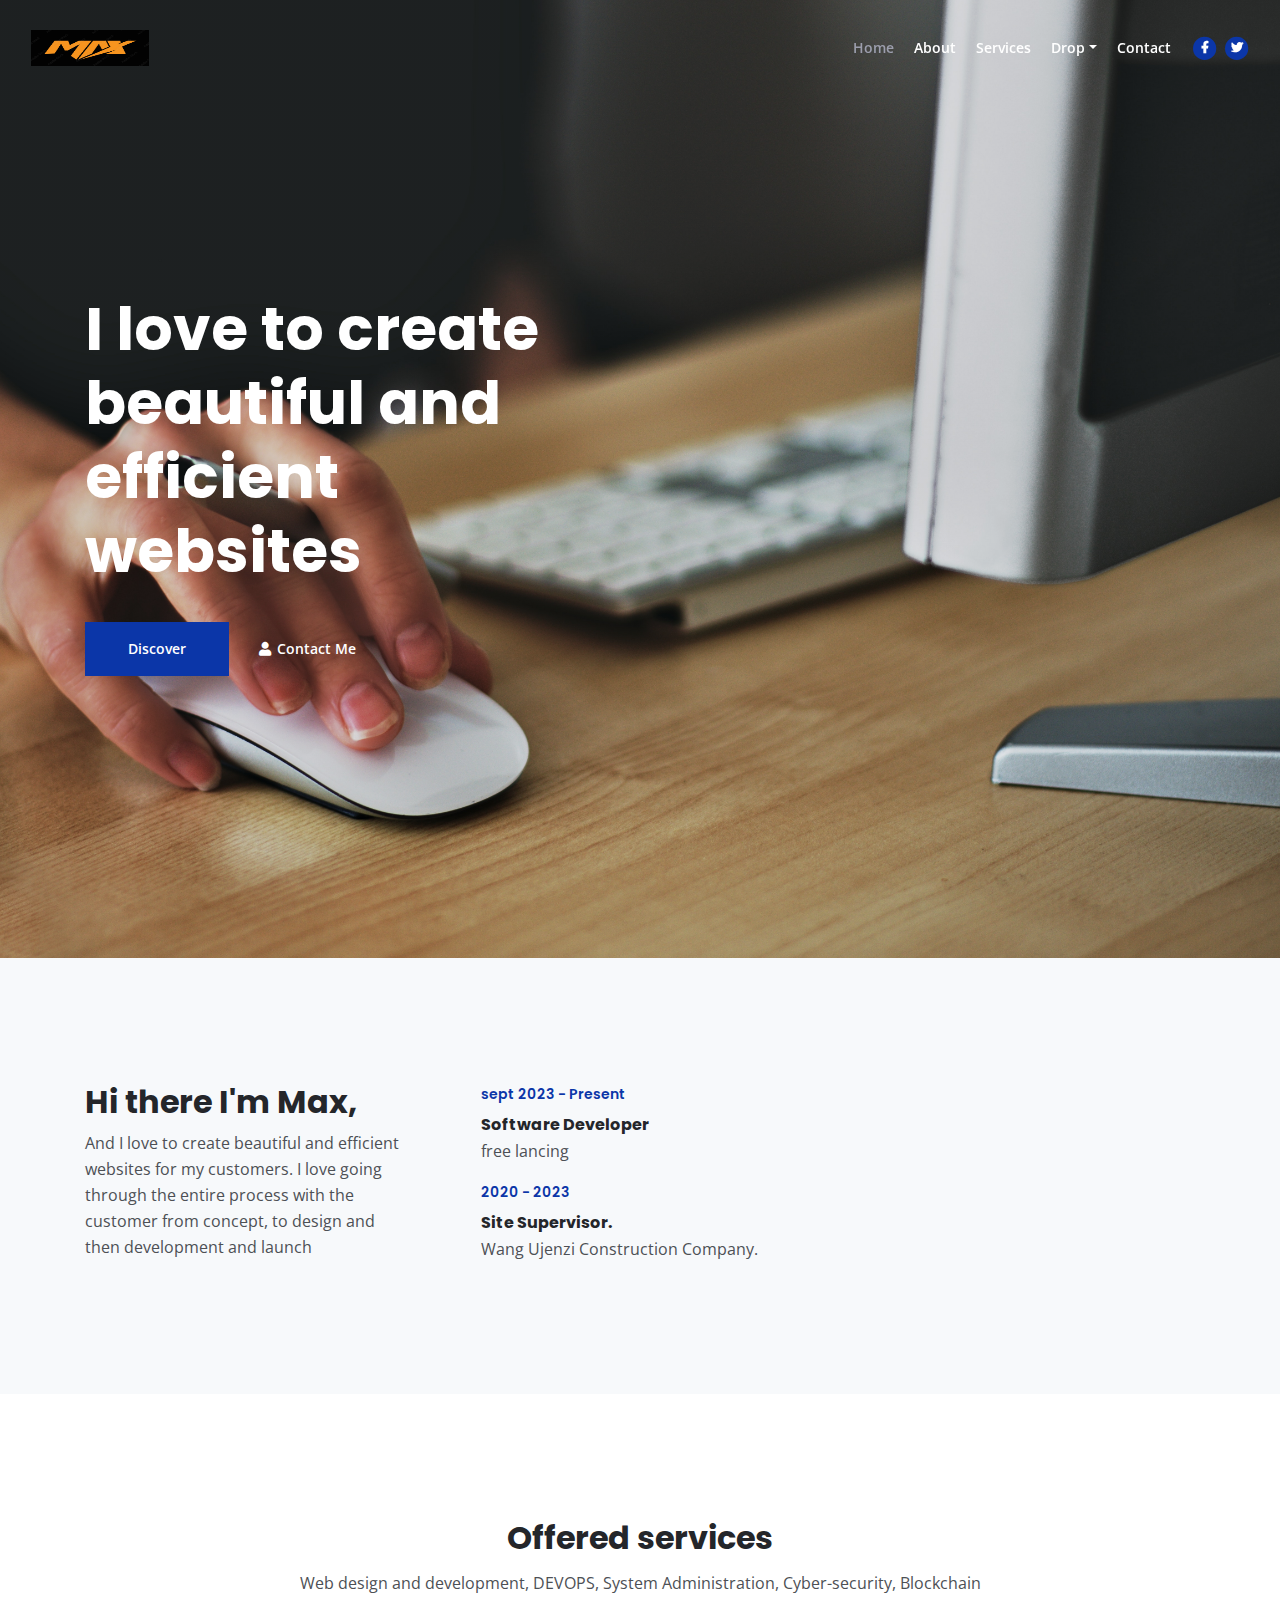
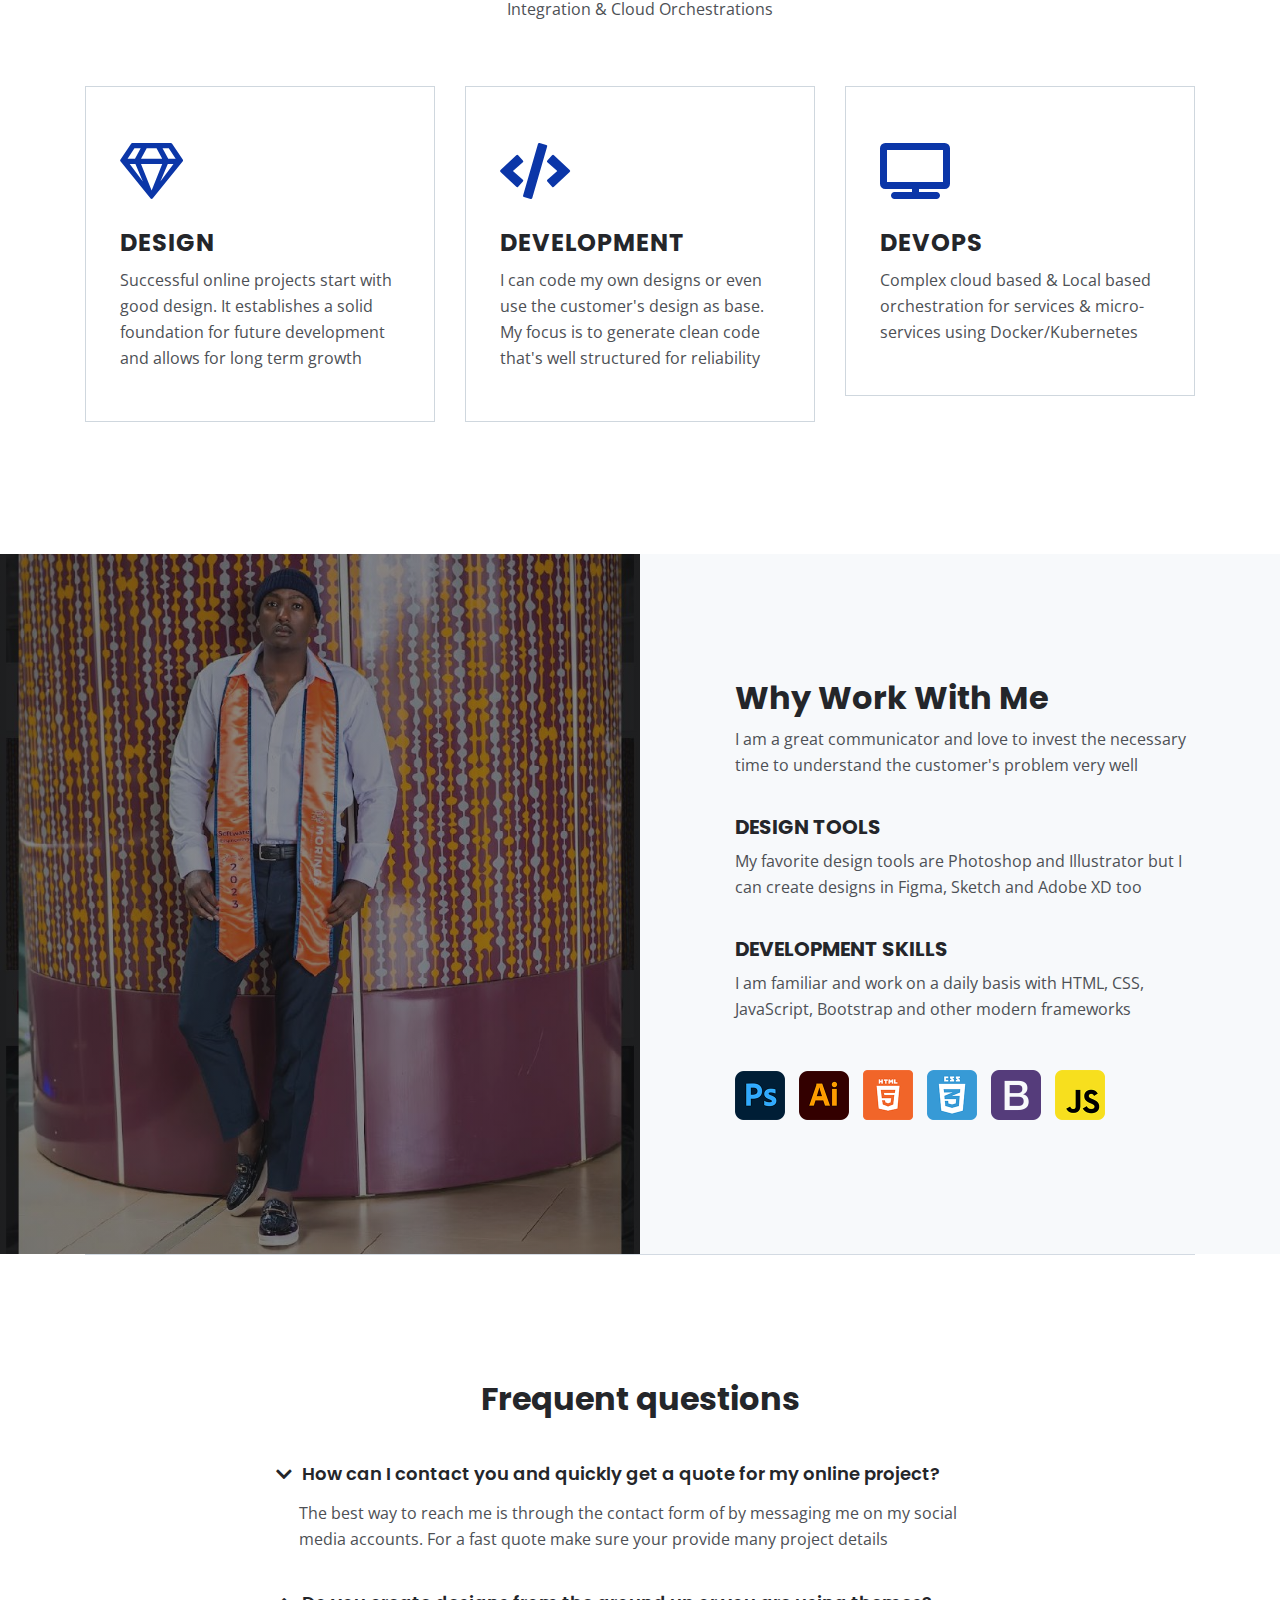
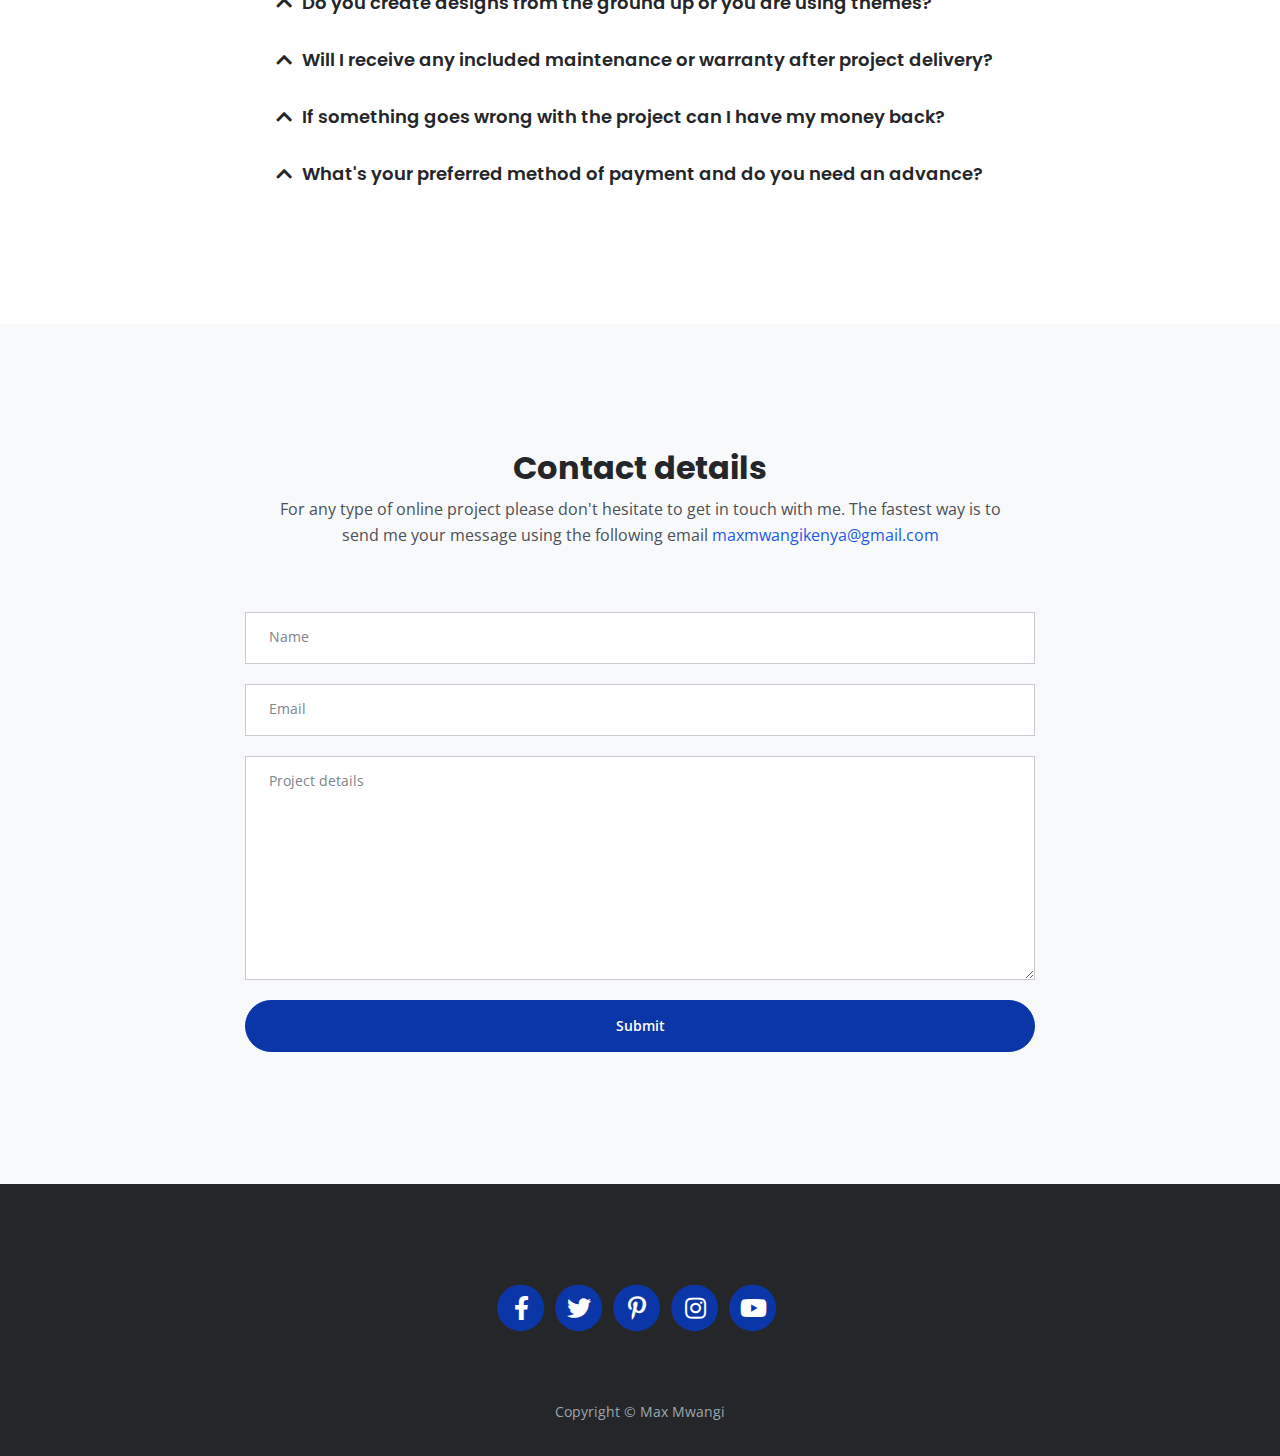
<file: index.html>
<!DOCTYPE html>
<html lang="en">
<head>
    <meta charset="utf-8">
    <meta name="viewport" content="width=device-width, initial-scale=1, shrink-to-fit=no">
    
    <!-- SEO Meta Tags -->
    <meta name="description" content="Your description">
    <meta name="author" content="Lawrence Thindi">

    <!-- OG Meta Tags to improve the way the post looks when you share the page on Facebook, Twitter, LinkedIn -->
	<meta property="og:site_name" content="" /> <!-- website name -->
	<meta property="og:site" content="" /> <!-- website link -->
	<meta property="og:title" content=""/> <!-- title shown in the actual shared post -->
	<meta property="og:description" content="" /> <!-- description shown in the actual shared post -->
	<meta property="og:image" content="" /> <!-- image link, make sure it's jpg -->
	<meta property="og:url" content="" /> <!-- where do you want your post to link to -->
	<meta name="twitter:card" content="summary_large_image"> <!-- to have large image post format in Twitter -->

    <!-- Webpage Title -->
    <title>Max Mwangi</title>
    
    <!-- Styles -->
    <link rel="preconnect" href="https://fonts.gstatic.com">
    <link href="https://fonts.googleapis.com/css2?family=Open+Sans:ital,wght@0,400;0,600;0,700;1,400&family=Poppins:wght@600&display=swap" rel="stylesheet">
    <link href="css/bootstrap.css" rel="stylesheet">
    <link href="css/fontawesome-all.css" rel="stylesheet">
	<link href="css/styles.css" rel="stylesheet">
	
	<!-- Favicon  -->
    <link rel="icon" href="images/favicon.png">
</head>
<body data-spy="scroll" data-target=".fixed-top">
    
    <!-- Navigation -->
    <nav class="navbar navbar-expand-lg fixed-top navbar-dark">
        <div class="container">
            
            <!-- Image Logo -->
            <a class="navbar-brand logo-image" href="index.html"><img src="images/thindilogo.png" alt="alternative"></a>  

            <!-- Text Logo - Use this if you don't have a graphic logo -->
            <!-- <a class="navbar-brand logo-text page-scroll" href="index.html">Mark</a> -->

            <button class="navbar-toggler p-0 border-0" type="button" data-toggle="offcanvas">
                <span class="navbar-toggler-icon"></span>
            </button>

            <div class="navbar-collapse offcanvas-collapse" id="navbarsExampleDefault">
                <ul class="navbar-nav ml-auto">
                    <li class="nav-item">
                        <a class="nav-link page-scroll" href="#header">Home <span class="sr-only">(current)</span></a>
                    </li>
                    <li class="nav-item">
                        <a class="nav-link page-scroll" href="#about">About</a>
                    </li>
                    <li class="nav-item">
                        <a class="nav-link page-scroll" href="#services">Services</a>
                    </li>
                    <li class="nav-item dropdown">
                        <a class="nav-link dropdown-toggle" href="#" id="dropdown01" data-toggle="dropdown" aria-haspopup="true" aria-expanded="false">Drop</a>
                        <div class="dropdown-menu" aria-labelledby="dropdown01">
                            <a class="dropdown-item page-scroll" href="project.html">Project Details</a>
                            <div class="dropdown-divider"></div>
                            <a class="dropdown-item page-scroll" href="terms.html">Terms Conditions</a>
                            <div class="dropdown-divider"></div>
                            <a class="dropdown-item page-scroll" href="privacy.html">Privacy Policy</a>
                        </div>
                    </li>
                    <li class="nav-item">
                        <a class="nav-link page-scroll" href="#contact">Contact</a>
                    </li>
                </ul>
                <span class="nav-item social-icons">
                    <span class="fa-stack">
                        <a href="#your-link">
                            <i class="fas fa-circle fa-stack-2x"></i>
                            <i class="fab fa-facebook-f fa-stack-1x"></i>
                        </a>
                    </span>
                    <span class="fa-stack">
                        <a href="#your-link">
                            <i class="fas fa-circle fa-stack-2x"></i>
                            <i class="fab fa-twitter fa-stack-1x"></i>
                        </a>
                    </span>
                </span>
            </div> <!-- end of navbar-collapse -->
        </div> <!-- end of container -->
    </nav> <!-- end of navbar -->
    <!-- end of navigation -->


    <!-- Header -->
    <header id="header" class="header">
        <div class="container">
            <div class="row">
                <div class="col-lg-6">
                    <div class="text-container">
                        <h1 class="h1-large">I love to create beautiful and efficient websites</h1>
                        <a class="btn-solid-lg page-scroll" href="#about">Discover</a>
                        <a class="btn-outline-lg page-scroll" href="#contact"><i class="fas fa-user"></i>Contact Me</a>
                    </div> <!-- end of text-container -->
                </div> <!-- end of col -->
            </div> <!-- end of row -->
        </div> <!-- end of container -->
    </header> <!-- end of header -->
    <!-- end of header -->


    <!-- About-->
    <div id="about" class="basic-1 bg-gray">
        <div class="container">
            <div class="row">
                <div class="col-lg-4">
                    <div class="text-container first">
                        <h2>Hi there I'm Max,</h2>
                        <p>And I love to create beautiful and efficient websites for my customers. I love going through the entire process with the customer from concept, to design and then development and launch</p>
                    </div> <!-- end of text-container -->
                </div> <!-- end of col -->
                <div class="col-lg-4">
                    <div class="text-container second">
                        <div class="time">sept 2023 - Present</div>
                        <h6>Software Developer</h6>
                        <p>free lancing</p>
                        <div class="time">2020 - 2023</div>
                        <h6>Site Supervisor.</h6>
                        <p>Wang Ujenzi Construction Company.</p>
                    </div> <!-- end of text-container -->
                </div> <!-- end of col -->
            </div> <!-- end of row -->
        </div> <!-- end of container -->
    </div> <!-- end of basic-1 -->
    <!-- end of about -->


    <!-- Services -->
    <div id="services" class="basic-2">
        <div class="container">
            <div class="row">
                <div class="col-lg-12">
                    <h2 class="h2-heading">Offered services</h2>
                    <p class="p-heading">Web design and development, DEVOPS, System Administration, Cyber-security, Blockchain Integration & Cloud Orchestrations</p>
                </div> <!-- end of col -->
            </div> <!-- end of row -->
            <div class="row">
                <div class="col-lg-4">
                    <div class="text-box">
                        <i class="far fa-gem"></i>
                        <h4>DESIGN</h4>
                        <p>Successful online projects start with good design. It establishes a solid foundation for future development and allows for long term growth</p>
                    </div> <!-- end of text-box -->
                </div> <!-- end of col -->
                <div class="col-lg-4">
                    <div class="text-box">
                        <i class="fas fa-code"></i>
                        <h4>DEVELOPMENT</h4>
                        <p>I can code my own designs or even use the customer's design as base. My focus is to generate clean code that's well structured for reliability</p>
                    </div> <!-- end of text-box -->
                </div> <!-- end of col -->
                <div class="col-lg-4">
                    <div class="text-box">
                        <i class="fas fa-tv"></i>
                        <h4>DEVOPS</h4>
                        <p>Complex cloud based & Local based orchestration for services & micro-services using Docker/Kubernetes</p>
                    </div> <!-- end of text-box -->
                </div> <!-- end of col -->
            </div> <!-- end of row -->
        </div> <!-- end of container -->
    </div> <!-- end of basic-2 -->
    <!-- end of services -->


    <!-- Details -->
	<div class="split">
		<div class="area-1">
		</div><!-- end of area-1 on same line and no space between comments to eliminate margin white space --><div class="area-2 bg-gray">
            <div class="container">    
                <div class="row">
                    <div class="col-lg-12">     
                        
                        <!-- Text Container -->
                        <div class="text-container">
                            <h2>Why Work With Me</h2>
                            <p>I am a great communicator and love to invest the necessary time to understand the customer's problem very well</p>
                            <h5>DESIGN TOOLS</h5>
                            <p>My favorite design tools are Photoshop and Illustrator but I can create designs in Figma, Sketch and Adobe XD too</p>
                            <h5>DEVELOPMENT SKILLS</h5>
                            <p>I am familiar and work on a daily basis with HTML, CSS, JavaScript, Bootstrap and other modern frameworks</p>
                            
                            <div class="icons-container">
                                <img src="images/details-icon-photoshop.png" alt="alternative">
                                <img src="images/details-icon-illustrator.png" alt="alternative">
                                <img src="images/details-icon-html.png" alt="alternative">
                                <img src="images/details-icon-css.png" alt="alternative">
                                <img src="images/details-icon-bootstrap.png" alt="alternative">
                                <img src="images/details-icon-javascript.png" alt="alternative">
                            </div> <!-- end of icons-container -->
                        </div> <!-- end of text-container -->
                        <!-- end of text container -->

                    </div> <!-- end of col -->
                </div> <!-- end of row -->
            </div> <!-- end of container -->
		</div> <!-- end of area-2 -->
    </div> <!-- end of split -->
    <!-- end of details -->


    <!-- Projects -->
    
    

    <!-- Section Divider -->
    <div class="container">
        <div class="row">
            <div class="col-lg-12">
                <hr class="section-divider">
            </div> <!-- end of col -->
        </div> <!-- end of row -->
    </div> <!-- end of container -->
    <!-- end of section divider -->


    <!-- Questions -->
    <div class="accordion-1">
        <div class="container">
            <div class="row">
                <div class="col-lg-12">
                    <h2 class="h2-heading">Frequent questions</h2>
                </div> <!-- end of col -->
            </div> <!-- end of row -->
            <div class="row">
                <div class="col-lg-12">

                    <div class="accordion" id="accordionExample">
                        <div class="card">
                            <div class="card-header" id="headingOne">
                                <button class="btn btn-link btn-block text-left" type="button" data-toggle="collapse" data-target="#collapseOne" aria-expanded="true" aria-controls="collapseOne">
                                    How can I contact you and quickly get a quote for my online project?
                                </button>
                            </div>
                            <div id="collapseOne" class="collapse show" aria-labelledby="headingOne" data-parent="#accordionExample">
                                <div class="card-body">
                                    The best way to reach me is through the contact form of by messaging me on my social media accounts. For a fast quote make sure your provide many project details
                                </div>
                            </div>
                        </div>
                        <div class="card">
                            <div class="card-header" id="headingTwo">
                                <button class="btn btn-link btn-block text-left collapsed" type="button" data-toggle="collapse" data-target="#collapseTwo" aria-expanded="false" aria-controls="collapseTwo">
                                    Do you create designs from the ground up or you are using themes?
                                </button>
                            </div>
                            <div id="collapseTwo" class="collapse" aria-labelledby="headingTwo" data-parent="#accordionExample">
                                <div class="card-body">
                                    The best way to reach me is through the contact form of by messaging me on my social media accounts. For a fast quote make sure your provide many project details
                                </div>
                            </div>
                        </div>
                        <div class="card">
                            <div class="card-header" id="headingThree">
                                <button class="btn btn-link btn-block text-left collapsed" type="button" data-toggle="collapse" data-target="#collapseThree" aria-expanded="false" aria-controls="collapseThree">
                                    Will I receive any included maintenance or warranty after project delivery?
                                </button>
                            </div>
                            <div id="collapseThree" class="collapse" aria-labelledby="headingThree" data-parent="#accordionExample">
                                <div class="card-body">
                                    The best way to reach me is through the contact form of by messaging me on my social media accounts. For a fast quote make sure your provide many project details
                                </div>
                            </div>
                        </div>
                        <div class="card">
                            <div class="card-header" id="headingFour">
                                <button class="btn btn-link btn-block text-left collapsed" type="button" data-toggle="collapse" data-target="#collapseFour" aria-expanded="false" aria-controls="collapseFour">
                                    If something goes wrong with the project can I have my money back?
                                </button>
                            </div>
                            <div id="collapseFour" class="collapse" aria-labelledby="headingFour" data-parent="#accordionExample">
                                <div class="card-body">
                                    The best way to reach me is through the contact form of by messaging me on my social media accounts. For a fast quote make sure your provide many project details
                                </div>
                            </div>
                        </div>
                        <div class="card">
                            <div class="card-header" id="headingFive">
                                <button class="btn btn-link btn-block text-left collapsed" type="button" data-toggle="collapse" data-target="#collapseFive" aria-expanded="false" aria-controls="collapseFive">
                                    What's your preferred method of payment and do you need an advance?
                                </button>
                            </div>
                            <div id="collapseFive" class="collapse" aria-labelledby="headingFive" data-parent="#accordionExample">
                                <div class="card-body">
                                    The best way to reach me is through the contact form of by messaging me on my social media accounts. For a fast quote make sure your provide many project details
                                </div>
                            </div>
                        </div>
                    </div> <!-- end of accordion -->

                </div> <!-- end of col -->
            </div> <!-- end of row -->
        </div> <!-- end of container -->
    </div> <!-- end of accordion-1 -->
    <!-- end of questions -->


    <!-- Contact -->
    <div id="contact" class="form-1 bg-gray">
        <div class="container">
            <div class="row">
                <div class="col-lg-12">
                    <h2>Contact details</h2>
                    <p class="p-heading">For any type of online project please don't hesitate to get in touch with me. The fastest way is to send me your message using the following email <a class="blue no-line" href="https://mail.google.com/">maxmwangikenya@gmail.com</a></p>
                </div> <!-- end of col -->
            </div> <!-- end of row -->
            <div class="row">
                <div class="col-lg-12">
                    
                    <!-- Contact Form -->
                    <form id="contactForm">
                        <div class="form-group">
                            <input type="text" class="form-control-input" id="cname" required>
                            <label class="label-control" for="cname">Name</label>
                        </div>
                        <div class="form-group">
                            <input type="email" class="form-control-input" id="cemail" required>
                            <label class="label-control" for="cemail">Email</label>
                        </div>
                        <div class="form-group">
                            <textarea class="form-control-textarea" id="cmessage" required></textarea>
                            <label class="label-control" for="cmessage">Project details</label>
                        </div>
                        <div class="form-group">
                            <button type="submit" class="form-control-submit-button">Submit</button>
                        </div>
                    </form>
                    <!-- end of contact form -->

                </div> <!-- end of col -->
            </div> <!-- end of row -->
        </div> <!-- end of container -->
    </div> <!-- end of form-1 -->  
    <!-- end of contact -->


    <!-- Footer -->
    <div class="footer bg-gray">
        <div class="container">
            <div class="row">
                <div class="col-lg-12">
                    <div class="social-container">
                        <span class="fa-stack">
                            <a href="#your-link">
                                <i class="fas fa-circle fa-stack-2x"></i>
                                <i class="fab fa-facebook-f fa-stack-1x"></i>
                            </a>
                        </span>
                        <span class="fa-stack">
                            <a href="#your-link">
                                <i class="fas fa-circle fa-stack-2x"></i>
                                <i class="fab fa-twitter fa-stack-1x"></i>
                            </a>
                        </span>
                        <span class="fa-stack">
                            <a href="#your-link">
                                <i class="fas fa-circle fa-stack-2x"></i>
                                <i class="fab fa-pinterest-p fa-stack-1x"></i>
                            </a>
                        </span>
                        <span class="fa-stack">
                            <a href="#your-link">
                                <i class="fas fa-circle fa-stack-2x"></i>
                                <i class="fab fa-instagram fa-stack-1x"></i>
                            </a>
                        </span>
                        <span class="fa-stack">
                            <a href="#your-link">
                                <i class="fas fa-circle fa-stack-2x"></i>
                                <i class="fab fa-youtube fa-stack-1x"></i>
                            </a>
                        </span>
                    </div> <!-- end of social-container -->
                </div> <!-- end of col -->
            </div> <!-- end of row -->
        </div> <!-- end of container -->
    </div> <!-- end of footer -->  
    <!-- end of footer -->


    <!-- Copyright -->
    <div class="copyright bg-gray">
        <div class="container">
            <div class="row">
                <div class="col-lg-12">
                    <p class="p-small">Copyright © <a class="no-line" href="#your-link">Max Mwangi</a></p>
                </div> <!-- end of col -->
            </div> <!-- enf of row -->
        </div> <!-- end of container -->

        
    </div> <!-- end of copyright --> 
    <!-- end of copyright -->
    
    	
    <!-- Scripts -->
    <script src="js/jquery.min.js"></script> <!-- jQuery for Bootstrap's JavaScript plugins -->
    <script src="js/bootstrap.min.js"></script> <!-- Bootstrap framework -->
    <script src="js/jquery.easing.min.js"></script> <!-- jQuery Easing for smooth scrolling between anchors -->
    <script src="js/scripts.js"></script> <!-- Custom scripts -->
</body>
</html>
</file>
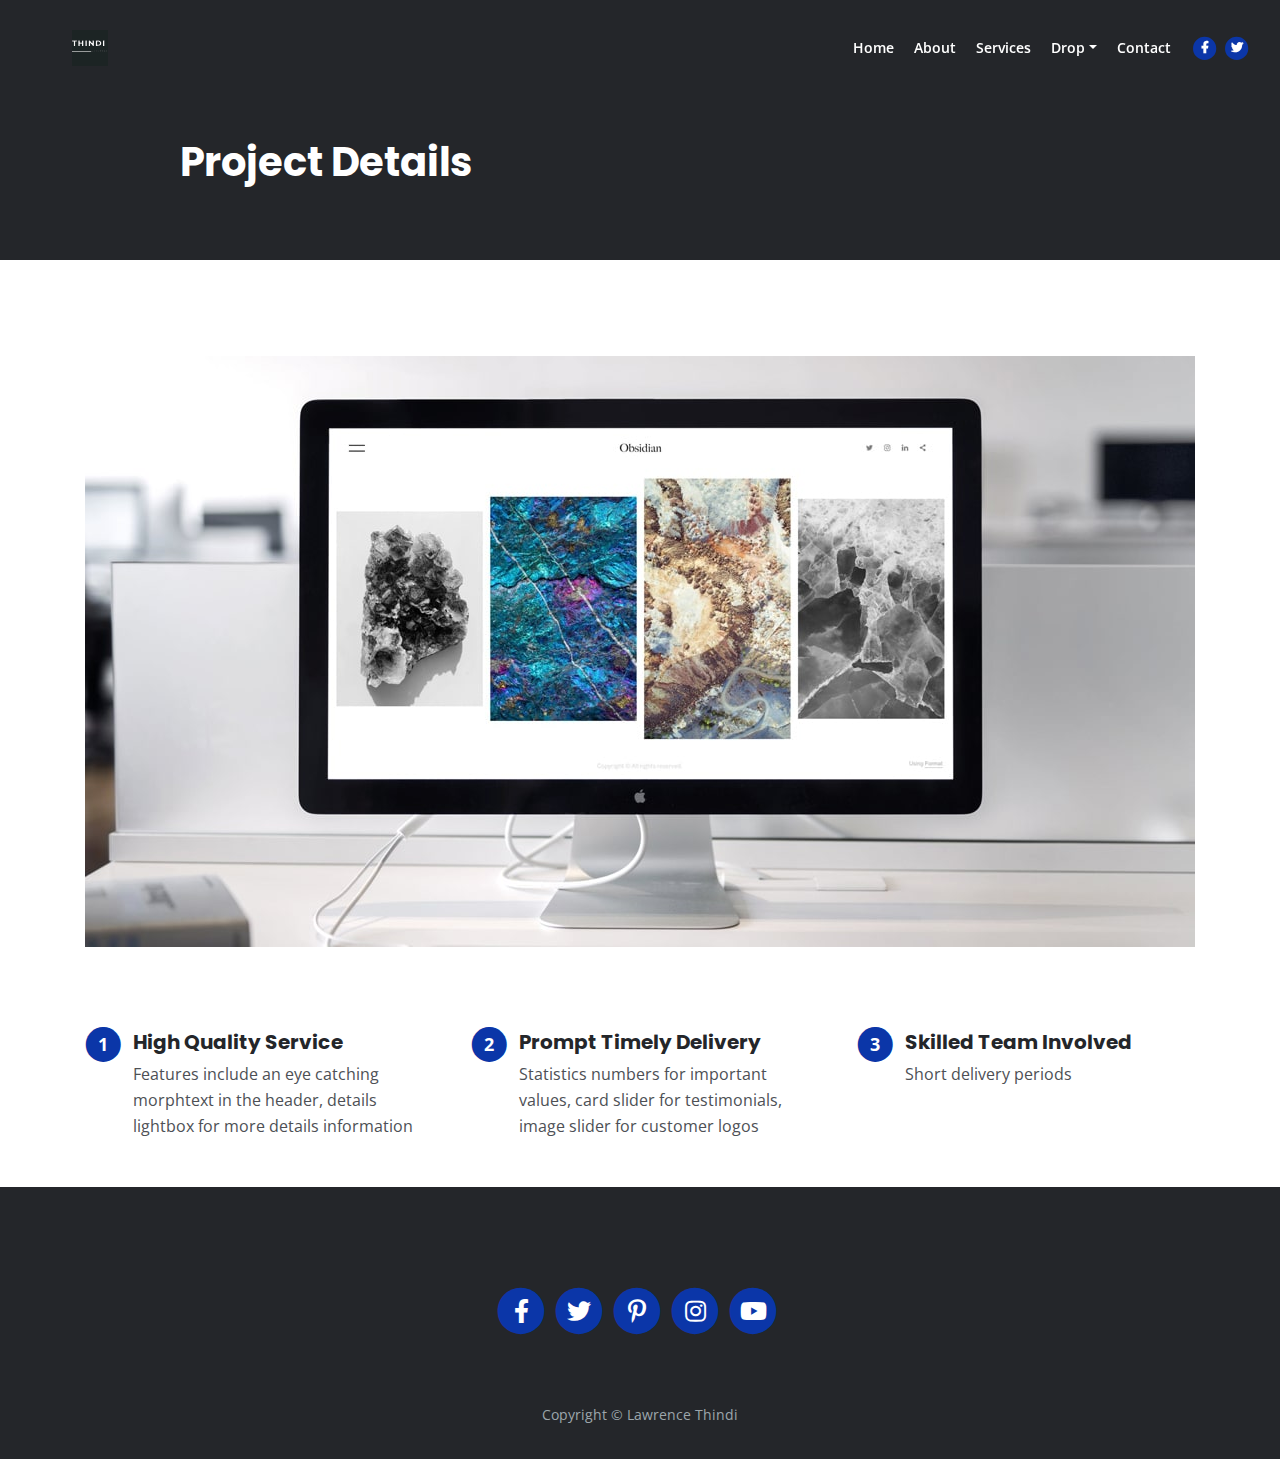
<file: project.html>
<!DOCTYPE html>
<html lang="en">
<head>
    <meta charset="utf-8">
    <meta name="viewport" content="width=device-width, initial-scale=1, shrink-to-fit=no">
    
    <!-- SEO Meta Tags -->
    <meta name="description" content="Your description">
    <meta name="author" content="Your name">

    <!-- OG Meta Tags to improve the way the post looks when you share the page on Facebook, Twitter, LinkedIn -->
	<meta property="og:site_name" content="" /> <!-- website name -->
	<meta property="og:site" content="" /> <!-- website link -->
	<meta property="og:title" content=""/> <!-- title shown in the actual shared post -->
	<meta property="og:description" content="" /> <!-- description shown in the actual shared post -->
	<meta property="og:image" content="" /> <!-- image link, make sure it's jpg -->
	<meta property="og:url" content="" /> <!-- where do you want your post to link to -->
	<meta name="twitter:card" content="summary_large_image"> <!-- to have large image post format in Twitter -->

    <!-- Webpage Title -->
    <title>Project Details - Lawrence</title>
    
    <!-- Styles -->
    <link rel="preconnect" href="https://fonts.gstatic.com">
    <link href="https://fonts.googleapis.com/css2?family=Open+Sans:ital,wght@0,400;0,600;0,700;1,400&family=Poppins:wght@600&display=swap" rel="stylesheet">
    <link href="css/bootstrap.css" rel="stylesheet">
    <link href="css/fontawesome-all.css" rel="stylesheet">
	<link href="css/styles.css" rel="stylesheet">
	
	<!-- Favicon  -->
    <link rel="icon" href="images/favicon.png">
</head>
<body data-spy="scroll" data-target=".fixed-top">
    
    <!-- Navigation -->
    <nav class="navbar navbar-expand-lg fixed-top navbar-dark">
        <div class="container">
            
            <!-- Image Logo -->
            <a class="navbar-brand logo-image" href="index.html"><img src="images/thindilogo.svg" alt="alternative"></a>  

            <!-- Text Logo - Use this if you don't have a graphic logo -->
            <!-- <a class="navbar-brand logo-text page-scroll" href="index.html">Mark</a> -->

            <button class="navbar-toggler p-0 border-0" type="button" data-toggle="offcanvas">
                <span class="navbar-toggler-icon"></span>
            </button>

            <div class="navbar-collapse offcanvas-collapse" id="navbarsExampleDefault">
                <ul class="navbar-nav ml-auto">
                    <li class="nav-item">
                        <a class="nav-link page-scroll" href="index.html#header">Home <span class="sr-only">(current)</span></a>
                    </li>
                    <li class="nav-item">
                        <a class="nav-link page-scroll" href="index.html#about">About</a>
                    </li>
                    <li class="nav-item">
                        <a class="nav-link page-scroll" href="index.html#services">Services</a>
                    </li>
                    <li class="nav-item dropdown">
                        <a class="nav-link dropdown-toggle" href="#" id="dropdown01" data-toggle="dropdown" aria-haspopup="true" aria-expanded="false">Drop</a>
                        <div class="dropdown-menu" aria-labelledby="dropdown01">
                            <a class="dropdown-item page-scroll" href="project.html">Project Details</a>
                            <div class="dropdown-divider"></div>
                            <a class="dropdown-item page-scroll" href="terms.html">Terms Conditions</a>
                            <div class="dropdown-divider"></div>
                            <a class="dropdown-item page-scroll" href="privacy.html">Privacy Policy</a>
                        </div>
                    </li>
                    <li class="nav-item">
                        <a class="nav-link page-scroll" href="index.html#contact">Contact</a>
                    </li>
                </ul>
                <span class="nav-item social-icons">
                    <span class="fa-stack">
                        <a href="#your-link">
                            <i class="fas fa-circle fa-stack-2x"></i>
                            <i class="fab fa-facebook-f fa-stack-1x"></i>
                        </a>
                    </span>
                    <span class="fa-stack">
                        <a href="#your-link">
                            <i class="fas fa-circle fa-stack-2x"></i>
                            <i class="fab fa-twitter fa-stack-1x"></i>
                        </a>
                    </span>
                </span>
            </div> <!-- end of navbar-collapse -->
        </div> <!-- end of container -->
    </nav> <!-- end of navbar -->
    <!-- end of navigation -->


    <!-- Header -->
    <header class="ex-header">
        <div class="container">
            <div class="row">
                <div class="col-xl-10 offset-xl-1">
                    <h1>Project Details</h1>
                </div> <!-- end of col -->
            </div> <!-- end of row -->
        </div> <!-- end of container -->
    </header> <!-- end of ex-header -->
    <!-- end of header -->


    <!-- Basic -->
    <div class="ex-basic-1 pt-5 pb-5">
        <div class="container">
            <div class="row">
                <div class="col-lg-12">
                    <img class="img-fluid mt-5 mb-3" src="images/project-details-large.jpg" alt="alternative">
                </div> <!-- end of col -->
            </div> <!-- end of row -->
        </div> <!-- end of container -->
    </div> <!-- end of ex-basic-1 -->
    <!-- end of basic -->





    <!-- Cards -->
    <div class="ex-cards-1 pt-3 pb-3">
        <div class="container">
            <div class="row">
                <div class="col-lg-12">
                    
                    <!-- Card -->
                    <div class="card">
                        <ul class="list-unstyled">
                            <li class="media">
                                <span class="fa-stack">
                                    <span class="fas fa-circle fa-stack-2x"></span>
                                    <span class="fa-stack-1x">1</span>
                                </span>
                                <div class="media-body">
                                    <h5>High Quality Service</h5>
                                    <p>Features include an eye catching morphtext in the header, details lightbox for more details information</p>
                                </div>
                            </li>
                        </ul>
                    </div> <!-- end of card -->
                    <!-- end of card -->

                    <!-- Card -->
                    <div class="card">
                        <ul class="list-unstyled">
                            <li class="media">
                                <span class="fa-stack">
                                    <span class="fas fa-circle fa-stack-2x"></span>
                                    <span class="fa-stack-1x">2</span>
                                </span>
                                <div class="media-body">
                                    <h5>Prompt Timely Delivery</h5>
                                    <p>Statistics numbers for important values, card slider for testimonials, image slider for customer logos</p>
                                </div>
                            </li>
                        </ul>
                    </div> <!-- end of card -->
                    <!-- end of card -->

                    <!-- Card -->
                    <div class="card">
                        <ul class="list-unstyled">
                            <li class="media">
                                <span class="fa-stack">
                                    <span class="fas fa-circle fa-stack-2x"></span>
                                    <span class="fa-stack-1x">3</span>
                                </span>
                                <div class="media-body">
                                    <h5>Skilled Team Involved</h5>
                                    <p>Short delivery periods</p>
                                </div>
                            </li>
                        </ul>
                    </div> <!-- end of card -->
                    <!-- end of card -->

                </div> <!-- end of col -->   
            </div> <!-- end of row -->   
        </div> <!-- end of container -->   
    </div> <!-- end of ex-cards-1 -->
    <!-- end of cards -->


   


    <!-- Footer -->
    <div class="footer bg-gray">
        <div class="container">
            <div class="row">
                <div class="col-lg-12">
                    <div class="social-container">
                        <span class="fa-stack">
                            <a href="#your-link">
                                <i class="fas fa-circle fa-stack-2x"></i>
                                <i class="fab fa-facebook-f fa-stack-1x"></i>
                            </a>
                        </span>
                        <span class="fa-stack">
                            <a href="#your-link">
                                <i class="fas fa-circle fa-stack-2x"></i>
                                <i class="fab fa-twitter fa-stack-1x"></i>
                            </a>
                        </span>
                        <span class="fa-stack">
                            <a href="#your-link">
                                <i class="fas fa-circle fa-stack-2x"></i>
                                <i class="fab fa-pinterest-p fa-stack-1x"></i>
                            </a>
                        </span>
                        <span class="fa-stack">
                            <a href="#your-link">
                                <i class="fas fa-circle fa-stack-2x"></i>
                                <i class="fab fa-instagram fa-stack-1x"></i>
                            </a>
                        </span>
                        <span class="fa-stack">
                            <a href="#your-link">
                                <i class="fas fa-circle fa-stack-2x"></i>
                                <i class="fab fa-youtube fa-stack-1x"></i>
                            </a>
                        </span>
                    </div> <!-- end of social-container -->
                </div> <!-- end of col -->
            </div> <!-- end of row -->
        </div> <!-- end of container -->
    </div> <!-- end of footer -->  
    <!-- end of footer -->


    <!-- Copyright -->
    <div class="copyright bg-gray">
        <div class="container">
            <div class="row">
                <div class="col-lg-12">
                    <p class="p-small">Copyright © <a class="no-line" href="#your-link">Lawrence Thindi</a></p>
                </div> <!-- end of col -->
            </div> <!-- enf of row -->
        </div> <!-- end of container -->


    
    	
    <!-- Scripts -->
    <script src="js/jquery.min.js"></script> <!-- jQuery for Bootstrap's JavaScript plugins -->
    <script src="js/bootstrap.min.js"></script> <!-- Bootstrap framework -->
    <script src="js/jquery.easing.min.js"></script> <!-- jQuery Easing for smooth scrolling between anchors -->
    <script src="js/scripts.js"></script> <!-- Custom scripts -->
</body>
</html>
</file>
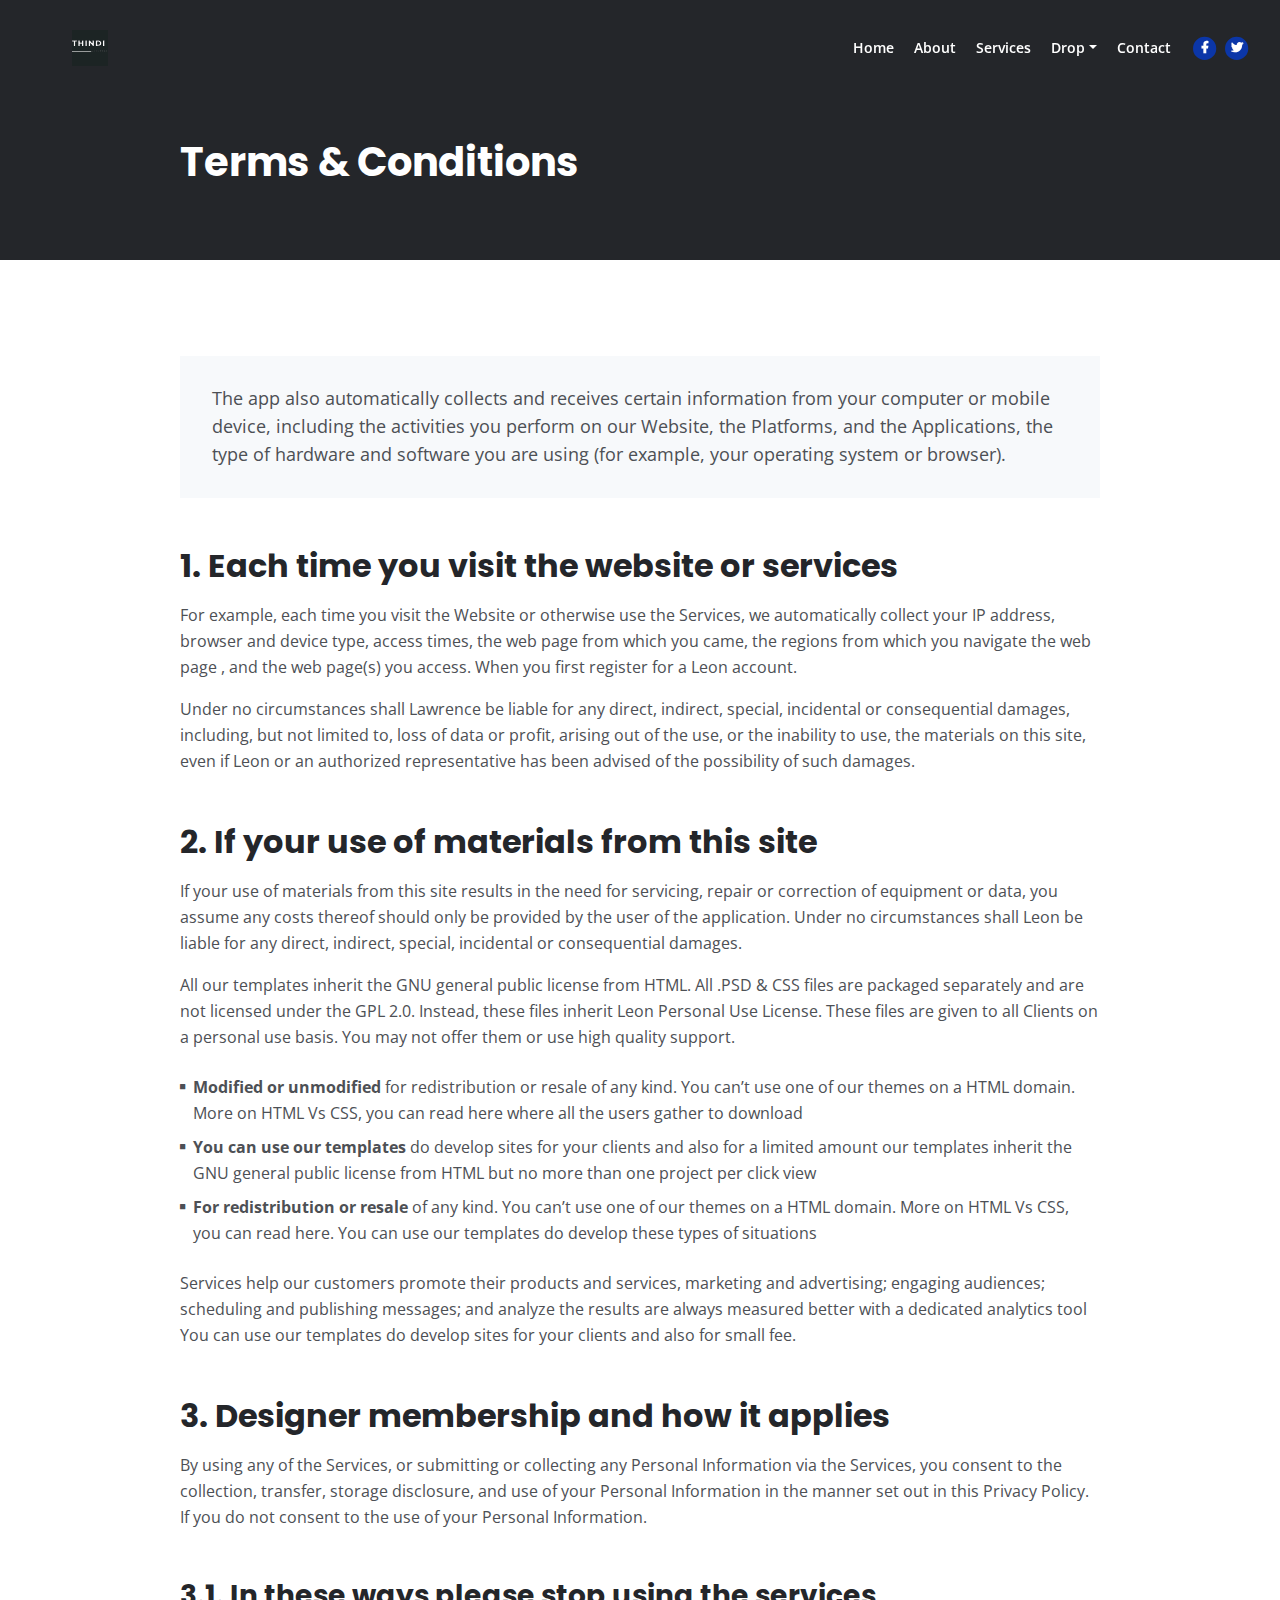
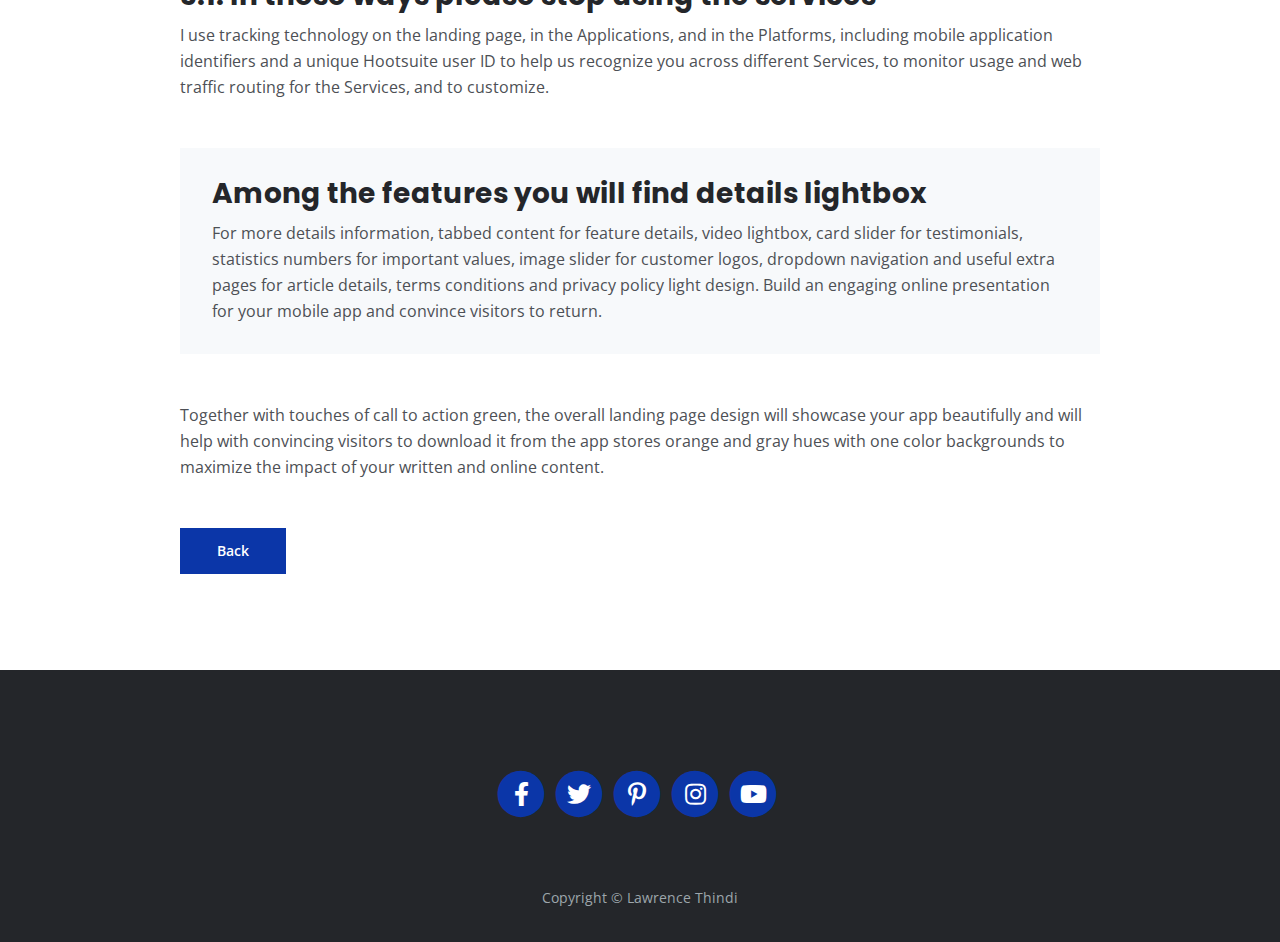
<file: terms.html>
<!DOCTYPE html>
<html lang="en">
<head>
    <meta charset="utf-8">
    <meta name="viewport" content="width=device-width, initial-scale=1, shrink-to-fit=no">
    
    <!-- SEO Meta Tags -->
    <meta name="description" content="Your description">
    <meta name="author" content="Your name">

    <!-- OG Meta Tags to improve the way the post looks when you share the page on Facebook, Twitter, LinkedIn -->
	<meta property="og:site_name" content="" /> <!-- website name -->
	<meta property="og:site" content="" /> <!-- website link -->
	<meta property="og:title" content=""/> <!-- title shown in the actual shared post -->
	<meta property="og:description" content="" /> <!-- description shown in the actual shared post -->
	<meta property="og:image" content="" /> <!-- image link, make sure it's jpg -->
	<meta property="og:url" content="" /> <!-- where do you want your post to link to -->
	<meta name="twitter:card" content="summary_large_image"> <!-- to have large image post format in Twitter -->

    <!-- Webpage Title -->
    <title>Terms & Conditions - Lawrence</title>
    
    <!-- Styles -->
    <link rel="preconnect" href="https://fonts.gstatic.com">
    <link href="https://fonts.googleapis.com/css2?family=Open+Sans:ital,wght@0,400;0,600;0,700;1,400&family=Poppins:wght@600&display=swap" rel="stylesheet">
    <link href="css/bootstrap.css" rel="stylesheet">
    <link href="css/fontawesome-all.css" rel="stylesheet">
	<link href="css/styles.css" rel="stylesheet">
	
	<!-- Favicon  -->
    <link rel="icon" href="images/favicon.png">
</head>
<body data-spy="scroll" data-target=".fixed-top">
    
    <!-- Navigation -->
    <nav class="navbar navbar-expand-lg fixed-top navbar-dark">
        <div class="container">
            
            <!-- Image Logo -->
            <a class="navbar-brand logo-image" href="index.html"><img src="images/thindilogo.svg" alt="alternative"></a>  

            <!-- Text Logo - Use this if you don't have a graphic logo -->
            <!-- <a class="navbar-brand logo-text page-scroll" href="index.html">Mark</a> -->

            <button class="navbar-toggler p-0 border-0" type="button" data-toggle="offcanvas">
                <span class="navbar-toggler-icon"></span>
            </button>

            <div class="navbar-collapse offcanvas-collapse" id="navbarsExampleDefault">
                <ul class="navbar-nav ml-auto">
                    <li class="nav-item">
                        <a class="nav-link page-scroll" href="index.html#header">Home <span class="sr-only">(current)</span></a>
                    </li>
                    <li class="nav-item">
                        <a class="nav-link page-scroll" href="index.html#about">About</a>
                    </li>
                    <li class="nav-item">
                        <a class="nav-link page-scroll" href="index.html#services">Services</a>
                    </li>
                    <li class="nav-item dropdown">
                        <a class="nav-link dropdown-toggle" href="#" id="dropdown01" data-toggle="dropdown" aria-haspopup="true" aria-expanded="false">Drop</a>
                        <div class="dropdown-menu" aria-labelledby="dropdown01">
                            <a class="dropdown-item page-scroll" href="project.html">Project Details</a>
                            <div class="dropdown-divider"></div>
                            <a class="dropdown-item page-scroll" href="terms.html">Terms Conditions</a>
                            <div class="dropdown-divider"></div>
                            <a class="dropdown-item page-scroll" href="privacy.html">Privacy Policy</a>
                        </div>
                    </li>
                    <li class="nav-item">
                        <a class="nav-link page-scroll" href="index.html#contact">Contact</a>
                    </li>
                </ul>
                <span class="nav-item social-icons">
                    <span class="fa-stack">
                        <a href="#your-link">
                            <i class="fas fa-circle fa-stack-2x"></i>
                            <i class="fab fa-facebook-f fa-stack-1x"></i>
                        </a>
                    </span>
                    <span class="fa-stack">
                        <a href="#your-link">
                            <i class="fas fa-circle fa-stack-2x"></i>
                            <i class="fab fa-twitter fa-stack-1x"></i>
                        </a>
                    </span>
                </span>
            </div> <!-- end of navbar-collapse -->
        </div> <!-- end of container -->
    </nav> <!-- end of navbar -->
    <!-- end of navigation -->


    <!-- Header -->
    <header class="ex-header">
        <div class="container">
            <div class="row">
                <div class="col-xl-10 offset-xl-1">
                    <h1>Terms & Conditions</h1>
                </div> <!-- end of col -->
            </div> <!-- end of row -->
        </div> <!-- end of container -->
    </header> <!-- end of ex-header -->
    <!-- end of header -->


    <!-- Basic -->
    <div class="ex-basic-1 pt-5 pb-5">
        <div class="container">
            <div class="row">
                <div class="col-xl-10 offset-xl-1">
                    <div class="text-box mt-5 mb-5">
                        <p class="p-large">The app also automatically collects and receives certain information from your computer or mobile device, including the activities you perform on our Website, the Platforms, and the Applications, the type of hardware and software you are using (for example, your operating system or browser).</p>
                    </div> <!-- end of text-box -->

                    <h2 class="mb-3">1. Each time you visit the website or services</h2>
                    <p>For example, each time you visit the Website or otherwise use the Services, we automatically collect your IP address, browser and device type, access times, the web page from which you came, the regions from which you navigate the web page , and the web page(s) you access. When you first register for a Leon account.</p>
                    <p class="mb-5">Under no circumstances shall Lawrence be liable for any direct, indirect, special, incidental or consequential damages, including, but not limited to, loss of data or profit, arising out of the use, or the inability to use, the materials on this site, even if Leon or an authorized representative has been advised of the possibility of such damages.</p>

                    <h2 class="mb-3">2. If your use of materials from this site</h2>
                    <p>If your use of materials from this site results in the need for servicing, repair or correction of equipment or data, you assume any costs thereof should only be provided by the user of the application. Under no circumstances shall Leon be liable for any direct, indirect, special, incidental or consequential damages.</p>
                    <p class="mb-4">All our templates inherit the GNU general public license from HTML. All .PSD & CSS files are packaged separately and are not licensed under the GPL 2.0. Instead, these files inherit Leon Personal Use License. These files are given to all Clients on a personal use basis. You may not offer them or use high quality support.</p>
                    <ul class="list-unstyled li-space-lg mb-4">
                        <li class="media">
                            <i class="fas fa-square"></i>
                            <div class="media-body"><strong>Modified or unmodified</strong> for redistribution or resale of any kind. You can’t use one of our themes on a HTML domain. More on HTML Vs CSS, you can read here where all the users gather to download</div>
                        </li>
                        <li class="media">
                            <i class="fas fa-square"></i>
                            <div class="media-body"><strong>You can use our templates</strong>  do develop sites for your clients and also for a limited amount our templates inherit the GNU general public license from HTML but no more than one project per click view</div>
                        </li>
                        <li class="media">
                            <i class="fas fa-square"></i>
                            <div class="media-body"><strong>For redistribution or resale</strong> of any kind. You can’t use one of our themes on a HTML domain. More on HTML Vs CSS, you can read here. You can use our templates do develop these types of situations</div>
                        </li>
                    </ul>
                    <p class="mb-5">Services help our customers promote their products and services, marketing and advertising; engaging audiences; scheduling and publishing messages; and analyze the results are always measured better with a dedicated analytics tool You can use our templates do develop sites for your clients and also for small fee.</p>

                    <h2 class="mb-3">3. Designer membership and how it applies</h2>
                    <p class="mb-5">By using any of the Services, or submitting or collecting any Personal Information via the Services, you consent to the collection, transfer, storage disclosure, and use of your Personal Information in the manner set out in this Privacy Policy. If you do not consent to the use of your Personal Information.</p>
                    <h3>3.1. In these ways please stop using the services</h3>
                    <p class="mb-5">I use tracking technology on the landing page, in the Applications, and in the Platforms, including mobile application identifiers and a unique Hootsuite user ID to help us recognize you across different Services, to monitor usage and web traffic routing for the Services, and to customize.</p>
                   
                    <div class="text-box mb-5">
                        <h3>Among the features you will find details lightbox</h3>
                        <p>For more details information, tabbed content for feature details, video lightbox, card slider for testimonials, statistics numbers for important values, image slider for customer logos, dropdown navigation and useful extra pages for article details, terms conditions and privacy policy light design. Build an engaging online presentation for your mobile app and convince visitors to return.</p>
                    </div> <!-- end of text-box -->
                    <p class="mb-5">Together with touches of call to action green, the overall landing page design will showcase your app beautifully and will help with convincing visitors to download it from the app stores orange and gray hues with one color backgrounds to maximize the impact of your written and online content.</p>
                    
                    <a class="btn-solid-reg mb-5" href="index.html">Back</a>
                </div> <!-- end of col -->
            </div> <!-- end of row -->
        </div> <!-- end of container -->
    </div> <!-- end of ex-basic-1 -->
    <!-- end of basic -->


    <!-- Footer -->
    <div class="footer bg-gray">
        <div class="container">
            <div class="row">
                <div class="col-lg-12">
                    <div class="social-container">
                        <span class="fa-stack">
                            <a href="#your-link">
                                <i class="fas fa-circle fa-stack-2x"></i>
                                <i class="fab fa-facebook-f fa-stack-1x"></i>
                            </a>
                        </span>
                        <span class="fa-stack">
                            <a href="#your-link">
                                <i class="fas fa-circle fa-stack-2x"></i>
                                <i class="fab fa-twitter fa-stack-1x"></i>
                            </a>
                        </span>
                        <span class="fa-stack">
                            <a href="#your-link">
                                <i class="fas fa-circle fa-stack-2x"></i>
                                <i class="fab fa-pinterest-p fa-stack-1x"></i>
                            </a>
                        </span>
                        <span class="fa-stack">
                            <a href="#your-link">
                                <i class="fas fa-circle fa-stack-2x"></i>
                                <i class="fab fa-instagram fa-stack-1x"></i>
                            </a>
                        </span>
                        <span class="fa-stack">
                            <a href="#your-link">
                                <i class="fas fa-circle fa-stack-2x"></i>
                                <i class="fab fa-youtube fa-stack-1x"></i>
                            </a>
                        </span>
                    </div> <!-- end of social-container -->
                </div> <!-- end of col -->
            </div> <!-- end of row -->
        </div> <!-- end of container -->
    </div> <!-- end of footer -->  
    <!-- end of footer -->


    <!-- Copyright -->
    <div class="copyright bg-gray">
        <div class="container">
            <div class="row">
                <div class="col-lg-12">
                    <p class="p-small">Copyright © <a class="no-line" href="#your-link">Lawrence Thindi</a></p>
                </div> <!-- end of col -->
            </div> <!-- enf of row -->
        </div> <!-- end of container -->
    
    	
    <!-- Scripts -->
    <script src="js/jquery.min.js"></script> <!-- jQuery for Bootstrap's JavaScript plugins -->
    <script src="js/bootstrap.min.js"></script> <!-- Bootstrap framework -->
    <script src="js/jquery.easing.min.js"></script> <!-- jQuery Easing for smooth scrolling between anchors -->
    <script src="js/scripts.js"></script> <!-- Custom scripts -->
</body>
</html>
</file>
<file: css/styles.css>
/* Description: Master CSS file */

/*****************************************
Table Of Contents:
- General Styles
- Navigation
- Header
- About
- Services
- Details
- Projects
- Works
- Testimonials
- Questions
- Contact
- Footer 
- Copyright
- Back To Top Button
- Extra Pages
- Media Queries
******************************************/

/*****************************************
Colors:
- Backgrounds, navbar - black #24262a
- Backgrounds - light gray #f7f9fb
- Buttons, icons - blue #0b36a8
- Headings text - black #24262a
- Body text - dark gray #4d5055
******************************************/


/**************************/
/*     General Styles     */
/**************************/
body,
html {
    width: 100%;
	height: 100%;
}

body, p {
	color: #4d5055; 
	font: 400 1rem/1.625rem "Open Sans", sans-serif;
}

h1 {
	color: #24262a;
	font-weight: 700;
	font-size: 2.5rem;
	line-height: 3.25rem;
	font-family: "Poppins"
}

h2 {
	color: #24262a;
	font-weight: 700;
	font-size: 2rem;
	line-height: 2.5rem;
	font-family: "Poppins"
}

h3 {
	color: #24262a;
	font-weight: 700;
	font-size: 1.75rem;
	line-height: 2.25rem;
	font-family: "Poppins"
}

h4 {
	color: #24262a;
	font-weight: 700;
	font-size: 1.5rem;
	line-height: 2rem;
	font-family: "Poppins"
}

h5 {
	color: #24262a;
	font-weight: 700;
	font-size: 1.25rem;
	line-height: 1.625rem;
	font-family: "Poppins"
}

h6 {
	color: #24262a;
	font-weight: 700;
	font-size: 1rem;
	line-height: 1.375rem;
	font-family: "Poppins"
}

.p-large {
	font-size: 1.125rem;
	line-height: 1.75rem;
}

.p-small {
	font-size: 0.875rem;
	line-height: 1.5rem;
}

.testimonial-text {
	font-style: italic;
}

.testimonial-author {
	font-weight: 700;
	font-size: 1rem;
	line-height: 1.5rem;
}

.li-space-lg li {
	margin-bottom: 0.5rem;
}

a {
	color: #4d5055;
	text-decoration: underline;
}

a:hover {
	color: #4d5055;
	text-decoration: underline;
}

.no-line {
	text-decoration: none;
}

.no-line:hover {
	text-decoration: none;
}

.blue {
	color: #2259ec;
}

.bg-gray {
	background-color: #f7f9fb;
}

.section-divider {
	display: block;
	height: 1px;
	margin: 0;
	border: none;
	background-color: #d3dae2;
}

.btn-solid-reg {
	display: inline-block;
	padding: 1.375rem 2.25rem 1.375rem 2.25rem;
	border: 1px solid #0b36a8;
	background-color: #0b36a8;
	color: #ffffff;
	font-weight: 600;
	font-size: 0.875rem;
	line-height: 0;
	text-decoration: none;
	transition: all 0.2s;
}

.btn-solid-reg:hover {
	background-color: transparent;
	color: #0b36a8; /* needs to stay here because of the color property of a tag */
	text-decoration: none;
}

.btn-solid-lg {
	display: inline-block;
	padding: 1.625rem 2.625rem 1.625rem 2.625rem;
	border: 1px solid #0b36a8;
	background-color: #0b36a8;
	color: #ffffff;
	font-weight: 600;
	font-size: 0.875rem;
	line-height: 0;
	text-decoration: none;
	transition: all 0.2s;
}

.btn-solid-lg:hover {
	background-color: transparent;
	color: #0b36a8; /* needs to stay here because of the color property of a tag */
	text-decoration: none;
}

.btn-outline-reg {
	display: inline-block;
	padding: 1.375rem 2.25rem 1.375rem 2.25rem;
	border: 1px solid #24262a;
	background-color: transparent;
	color: #24262a;
	font-weight: 600;
	font-size: 0.875rem;
	line-height: 0;
	text-decoration: none;
	transition: all 0.2s;
}

.btn-outline-reg:hover {
	background-color: #24262a;
	color: #ffffff;
	text-decoration: none;
}

.btn-outline-lg {
	display: inline-block;
	padding: 1.625rem 2.625rem 1.625rem 2.625rem;
	border: 1px solid #24262a;
	background-color: transparent;
	color: #24262a;
	font-weight: 600;
	font-size: 0.875rem;
	line-height: 0;
	text-decoration: none;
	transition: all 0.2s;
}

.btn-outline-lg:hover {
	background-color: #24262a;
	color: #ffffff;
	text-decoration: none;
}

.btn-outline-sm {
	display: inline-block;
	padding: 1rem 1.5rem 1rem 1.5rem;
	border: 1px solid #24262a;
	background-color: transparent;
	color: #24262a;
	font-weight: 600;
	font-size: 0.875rem;
	line-height: 0;
	text-decoration: none;
	transition: all 0.2s;
}

.btn-outline-sm:hover {
	background-color: #24262a;
	color: #ffffff;
	text-decoration: none;
}

.form-group {
	position: relative;
	margin-bottom: 1.25rem;
}

.label-control {
	position: absolute;
	top: 0.875rem;
	left: 1.5rem;
	color: #7d838a;
	opacity: 1;
	font-size: 0.875rem;
	line-height: 1.375rem;
	cursor: text;
	transition: all 0.2s ease;
}

.form-control-input:focus + .label-control,
.form-control-input.notEmpty + .label-control,
.form-control-textarea:focus + .label-control,
.form-control-textarea.notEmpty + .label-control {
	top: 0.125rem;
	color: #4d5055;
	opacity: 1;
	font-size: 0.75rem;
	font-weight: 700;
}

.form-control-input,
.form-control-select {
	display: block; /* needed for proper display of the label in Firefox, IE, Edge */
	width: 100%;
	padding-top: 1.125rem;
	padding-bottom: 0.125rem;
	padding-left: 1.5rem;
	border: 1px solid #cbcbd1;
	background-color: #ffffff;
	color: #4d5055;
	font-size: 0.875rem;
	line-height: 1.875rem;
	transition: all 0.2s;
	-webkit-appearance: none; /* removes inner shadow on form inputs on ios safari */
}

.form-control-select {
	padding-top: 0.5rem;
	padding-bottom: 0.5rem;
	height: 3.25rem;
	color: #7d838a;
}

select {
    /* you should keep these first rules in place to maintain cross-browser behavior */
    -webkit-appearance: none;
	-moz-appearance: none;
	-ms-appearance: none;
    -o-appearance: none;
    appearance: none;
    background-image: url('../images/down-arrow.png');
    background-position: 96% 50%;
    background-repeat: no-repeat;
    outline: none;
}

.form-control-textarea {
	display: block; /* used to eliminate a bottom gap difference between Chrome and IE/FF */
	width: 100%;
	height: 14rem; /* used instead of html rows to normalize height between Chrome and IE/FF */
	padding-top: 1.5rem;
	padding-left: 1.3125rem;
	border: 1px solid #cbcbd1;
	background-color: #ffffff;
	color: #4d5055;
	font-size: 0.875rem;
	line-height: 1.5rem;
	transition: all 0.2s;
}

.form-control-input:focus,
.form-control-select:focus,
.form-control-textarea:focus {
	border: 1px solid #a1a1a1;
	outline: none; /* Removes blue border on focus */
}

.form-control-input:hover,
.form-control-select:hover,
.form-control-textarea:hover {
	border: 1px solid #a1a1a1;
}

.checkbox {
	font-size: 0.75rem;
	line-height: 1.25rem;
}

input[type='checkbox'] {
	vertical-align: -10%;
	margin-right: 0.5rem;
}

.form-control-submit-button {
	display: inline-block;
	width: 100%;
	height: 3.25rem;
	border: 1px solid #0b36a8;
	border-radius: 32px;
	background-color: #0b36a8;
	color: #ffffff;
	font-weight: 600;
	font-size: 0.875rem;
	line-height: 0;
	cursor: pointer;
	transition: all 0.2s;
}

.form-control-submit-button:hover {
	border: 1px solid #24262a;
	background-color: transparent;
	color: #24262a;
}


/**********************/
/*     Navigation     */
/**********************/
.navbar {
	background-color: #24262a;
	font-weight: 600;
	font-size: 0.875rem;
	line-height: 0.875rem;
	box-shadow: 0 1px 6px 0 rgba(0, 0, 0, 0.025);
}

.navbar .navbar-brand {
	padding-top: 0.125rem;
	padding-bottom: 0.125rem;
}

.navbar .logo-image img {
    width: 118px;
	height: 36px;
}

.navbar .logo-text {
	color: #ffffff;
	font-weight: 700;
	font-size: 1.875rem;
	line-height: 1rem;
	text-decoration: none;
}

.offcanvas-collapse {
	position: fixed;
	top: 3.25rem; /* adjusts the height between the top of the page and the offcanvas menu */
	bottom: 0;
	left: 100%;
	width: 100%;
	padding-right: 1rem;
	padding-left: 1rem;
	overflow-y: auto;
	visibility: hidden;
	background-color: #24262a;
	transition: visibility .3s ease-in-out, -webkit-transform .3s ease-in-out;
	transition: transform .3s ease-in-out, visibility .3s ease-in-out;
	transition: transform .3s ease-in-out, visibility .3s ease-in-out, -webkit-transform .3s ease-in-out;
}

.offcanvas-collapse.open {
	visibility: visible;
	-webkit-transform: translateX(-100%);
	transform: translateX(-100%);
}

.navbar .navbar-nav {
	margin-top: 0.75rem;
	margin-bottom: 0.5rem;
}

.navbar .nav-item .nav-link {
	padding-top: 0.625rem;
	padding-bottom: 0.625rem;
	color: #ffffff;
	text-decoration: none;
	transition: all 0.2s ease;
}

.navbar .nav-item.dropdown.show .nav-link,
.navbar .nav-item .nav-link:hover,
.navbar .nav-item .nav-link.active {
	color: #9c9ead;
}

/* Dropdown Menu */
.navbar .dropdown .dropdown-menu {
	animation: fadeDropdown 0.2s; /* required for the fade animation */
}

@keyframes fadeDropdown {
    0% {
        opacity: 0;
    }

    100% {
        opacity: 1;
	}
}

.navbar .dropdown-menu {
	margin-top: 0.5rem;
	margin-bottom: 0.5rem;
	border: none;
	background-color: #24262a;
}

.navbar .dropdown-item {
	padding-top: 0.5rem;
	padding-bottom: 0.5rem;
	color: #ffffff;
	font-weight: 600;
	font-size: 0.875rem;
	line-height: 0.875rem;
	text-decoration: none;
}

.navbar .dropdown-item:hover {
	background-color: #24262a;
	color: #9c9ead;
}

.navbar .dropdown-divider {
	width: 100%;
	height: 1px;
	margin: 0.5rem auto 0.5rem auto;
	border: none;
	background-color: #505050;
}
/* end of dropdown menu */

.navbar .fa-stack {
	width: 2em;
	margin-right: 0.25rem;
	font-size: 0.75rem;
}

.navbar .fa-stack-2x {
	color: #0b36a8;
	transition: all 0.2s ease;
}

.navbar .fa-stack-1x {
	color: #ffffff;
	transition: all 0.2s ease;
}

.navbar .fa-stack:hover .fa-stack-2x {
	color: #ffffff;
}

.navbar .fa-stack:hover .fa-stack-1x {
	color: #0b36a8;
}

.navbar .navbar-toggler {
	padding: 0;
	border: none;
	font-size: 1.25rem;
}


/******************/
/*     Header     */
/******************/
.header {
	padding-top: 7rem;
	padding-bottom: 5.5rem;
	background: linear-gradient(rgba(0, 0, 0, 0.1), rgba(0, 0, 0, 0.1)), url('../images/pic3.jpg') center center no-repeat;
	background-size: cover;
	text-align: center;
}

.header .h1-large {
	margin-bottom: 1.75rem;
	color: #ffffff;
}

.header .btn-solid-lg:hover {
	border: 1px solid #ffffff;
	color: #ffffff;
}

.header .btn-outline-lg {
	padding: 1.625rem 1.625rem 1.625rem 1.625rem;
	border: none;
	color: #ffffff;
}

.header .btn-outline-lg:hover {
	background: transparent;
	color: #9c9ead;
	text-decoration: none;
}

.header .btn-outline-lg .fas {
	margin-right: 0.375rem;
}


/*****************/
/*     About     */
/*****************/
.basic-1 {
	padding-top: 7.75rem;
	padding-bottom: 5.25rem;
}

.basic-1 .text-container {
	margin-bottom: 3rem;
}

.basic-1 .time {
	margin-bottom: 0.5rem;
	color: #0b36a8;
	font-weight: 600;
	font-size: 0.875rem;
	line-height: 1.5rem;
	font-family: "Poppins";
}

.basic-1 h6 {
	margin-bottom: 0.125rem;
}


/********************/
/*     Services     */
/********************/
.basic-2 {
	padding-top: 7.75rem;
	padding-bottom: 5.25rem;
}

.basic-2 .h2-heading {
	margin-bottom: 0.75rem;
	text-align: center;
}

.basic-2 .p-heading {
	margin-bottom: 4rem;
	text-align: center;
}

.basic-2 .text-box {
	margin-bottom: 3rem;
	padding: 3.5rem 1rem 2.125rem 1rem;
	border: 1px solid #cfd7de;
}

.basic-2 .fas,
.basic-2 .far {
	margin-bottom: 1.75rem;
	color: #0b36a8;
	font-size: 3.5rem;
}

.basic-2 h4 {
	letter-spacing: 1px;
}


/*******************/
/*     Details     */
/*******************/
.split .area-1 {
	height: 430px;
	background: linear-gradient(to bottom right, rgba(25, 26, 29, 0.5), rgba(25, 26, 29, 0.5)), url('../images/pic2.jpg') center center no-repeat;
	background-size: cover;
}

.split .area-2 {
	padding-top: 7.75rem;
	padding-bottom: 7.75rem;
}

.split p {
	margin-bottom: 2.25rem;
}

.split .icons-container {
	margin-top: 3rem;
}

.split .icons-container img {
	width: 50px;
	margin-right: 0.625rem;
	margin-bottom: 0.75rem;
}


/********************/
/*     Projects     */
/********************/
.basic-3 {
	padding-top: 7.75rem;
	padding-bottom: 1rem;
}

.basic-3 .h2-heading {
	margin-bottom: 0.75rem;
	text-align: center;
}

.basic-3 .p-heading {
	margin-bottom: 4rem;
	text-align: center;
}

.basic-3 .text-container {
	margin-bottom: 4rem;
}

.basic-3 .image-container {
	margin-bottom: 1rem;
}

/* Hover Animation */
.basic-3 .image-container {
	overflow: hidden;
	margin-right: auto;
	margin-left: auto;
}

.basic-3 .image-container img {
	margin: 0;
	transition: all 0.2s;
}

.basic-3 .image-container:hover img {
	-moz-transform: scale(1.1);
	-webkit-transform: scale(1.1);
	transform: scale(1.1);
} 
/* end of hover animation */


/*****************/
/*     Works     */
/*****************/
.basic-4 {
	padding-bottom: 1rem;
}

.basic-4 .text-container {
	margin-bottom: 4rem;
}

.basic-4 .image-container {
	margin-bottom: 1rem;
}

/* Hover Animation */
.basic-4 .image-container {
	overflow: hidden;
	margin-right: auto;
	margin-left: auto;
}

.basic-4 .image-container img {
	margin: 0;
	transition: all 0.2s;
}

.basic-4 .image-container:hover img {
	-moz-transform: scale(1.15);
	-webkit-transform: scale(1.15);
	transform: scale(1.15);
} 
/* end of hover animation */


/************************/
/*     Testimonials     */
/************************/
.cards-1 {
	padding-top: 3rem;
	padding-bottom: 3.875rem;
}

.cards-1 .h2-heading {
	margin-bottom: 3rem;
	text-align: center;
}

.cards-1 .card {
	margin-bottom: 4rem;
	border: none;
}

.cards-1 .card-body {
	padding: 0;
	text-align: center;
}

.cards-1 .testimonial-text {
	margin-bottom: 1.625rem;
}

.cards-1 img {
	display: inline-block;
	width: 60px;
	margin-bottom: 0.875rem;
	border-radius: 50%;
}

.cards-1 .text {
	margin-top: 0.375rem;
}

.cards-1 .testimonial-author {
	color: #24262a;
}

.cards-1 .testimonial-author,
.cards-1 .occupation {
	font-size: 0.875rem;
	line-height: 1.375rem;
}


/*********************/
/*     Questions     */
/*********************/
.accordion-1 {
	padding-top: 7.75rem;
	padding-bottom: 6.75rem;
}

.accordion-1 .h2-heading {
	margin-bottom: 2.5rem;
	text-align: center;
}

.accordion-1 .card {
	margin-bottom: 1.75rem;
	border: none;
}

.accordion-1 .card-header {
	padding: 0;
	border: none;
	background-color: transparent;
}

.accordion-1 .card button {
	padding: 0;
	color: #24262a;
	font-weight: 600;
	font-size: 1.125rem;
	line-height: 1.75rem;
	font-family: 'Poppins';
}

.accordion-1 .card button:hover {
	text-decoration: none;
}

.accordion-1 .card button:before {
	float: left;
	margin-right: 0.625rem;
	font-family: 'Font Awesome 5 Free';
	font-weight: 900;
	content: "\f078";
	transition: all 0.2s;
}

.accordion-1 .card button.collapsed:before {
	-webkit-transform: rotate(180deg);
	-moz-transform: rotate(180deg);
	transform: rotate(180deg);
} 

.accordion-1 .card-body {
	padding: 0.75rem 1.5rem 0.5rem 1.5rem;
}


/*******************/
/*     Contact     */
/*******************/
.form-1 {
	padding-top: 7.75rem;
	padding-bottom: 7rem;
	text-align: center;
}

.form-1 .h2-heading {
	margin-bottom: 0.75rem;
	text-align: center;
}

.form-1 .p-heading {
	margin-bottom: 4rem;
}


/******************/
/*     Footer     */
/******************/
.footer {
	padding-top: 6.25rem;
	padding-bottom: 2rem;
	background-color: #24262a;
	text-align: center;
}

.footer a {
	text-decoration: none;
}

.footer .fa-stack {
	width: 2em;
	margin-bottom: 1.25rem;
	margin-right: 0.375rem;
	font-size: 1.5rem;
}

.footer .fa-stack .fa-stack-1x {
    color: #ffffff;
	transition: all 0.2s ease;
}

.footer .fa-stack .fa-stack-2x {
	color: #0b36a8;
	transition: all 0.2s ease;
}

.footer .fa-stack:hover .fa-stack-1x {
	color: #0b36a8;
}

.footer .fa-stack:hover .fa-stack-2x {
    color: #ffffff;
}


/*********************/
/*     Copyright     */
/*********************/
.copyright {
	padding-top: 1rem;
	padding-bottom: 1rem;
	background-color: #24262a;
	text-align: center;
}

.copyright .p-small {
	color: #9da6ac;
	text-align: center;
}

.copyright a {
	color: #9da6ac;
}


/******************************/
/*     Back To Top Button     */
/******************************/
a.back-to-top {
	position: fixed;
	z-index: 999;
	right: 12px;
	bottom: 12px;
	display: none;
	width: 42px;
	height: 42px;
	border-radius: 30px;
	background: #3a424d url("../images/up-arrow.png") no-repeat center 47%;
	background-size: 18px 18px;
	text-indent: -9999px;
}

a:hover.back-to-top {
	background-color: #0b36a8;
}


/***********************/
/*     Extra Pages     */
/***********************/
.ex-header {
	padding-top: 8.5rem;
	padding-bottom: 4rem;
	background-color: #24262a;
}

.ex-header h1 {
	color: #ffffff;
}

.ex-basic-1 .list-unstyled .fas {
	font-size: 0.375rem;
	line-height: 1.625rem;
}

.ex-basic-1 .list-unstyled .media-body {
	margin-left: 0.5rem;
}

.ex-basic-1 .text-box {
	padding: 1.25rem 1.25rem 0.5rem 1.25rem;
	background-color: #f7f9fb;
}

.ex-cards-1 .card {
	border: none;
	background-color: transparent;
}

.ex-cards-1 .card .fa-stack {
	width: 2em;
	font-size: 1.125rem;
}

.ex-cards-1 .card .fa-stack-2x {
	color: #0b36a8;
}

.ex-cards-1 .card .fa-stack-1x {
	color: #ffffff;
	font-weight: 700;
	line-height: 2.125rem;
}

.ex-cards-1 .card .list-unstyled .media-body {
	margin-left: 0.75rem;
}

.ex-cards-1 .card .list-unstyled .media-body h5 {
	margin-top: 0.125rem;
	margin-bottom: 0.375rem;
}


/*************************/
/*     Media Queries     */
/*************************/	
/* Min-width 768px */
@media (min-width: 768px) {

	/* Header */
	.header {
		padding-top: 11rem;
		padding-bottom: 9rem;
	}
	/* end of header */


	/* Services */
	.basic-2 .text-box {
		padding-right: 2.125rem;
		padding-left: 2.125rem;
	}
	/* end of services */


	/* Extra Pages */
	.ex-basic-1 .text-box {
		padding: 1.75rem 2rem 0.875rem 2rem;
	}
	/* end of extra pages */
}
/* end of min-width 768px */


/* Min-width 992px */
@media (min-width: 992px) {
	
	/* General Styles */
	.h2-heading {
		width: 35.25rem;
		margin-right: auto;
		margin-left: auto;
	}

	.p-heading {
		width: 46rem;
		margin-right: auto;
		margin-left: auto;
	}
	/* end of general styles */


	/* Navigation */
	.navbar {
		padding-top: 1.75rem;
		background-color: transparent;
		box-shadow: none;
		transition: all 0.2s;
	}

	.navbar.top-nav-collapse {
		padding-top: 0.5rem;
		padding-top: 0.5rem;
		background-color: #24262a;
		box-shadow: 0 3px 6px 0 rgba(0, 0, 0, 0.025);
	}

	.offcanvas-collapse {
		position: static;
		top: auto;
		bottom: auto;
		left: auto;
		width: auto;
		padding-right: 0;
		padding-left: 0;
		background-color: transparent;
		overflow-y: visible;
		visibility: visible;
	}

	.offcanvas-collapse.open {
		-webkit-transform: none;
		transform: none;
	}

	.navbar .navbar-nav {
		margin-top: 0;
		margin-bottom: 0;
	}
	
	.navbar .nav-item .nav-link {
		padding-right: 0.625rem;
		padding-left: 0.625rem;
	}

	.navbar .dropdown-menu {
		margin-top: 0.25rem;
		box-shadow: 0 3px 3px 1px rgba(0, 0, 0, 0.08);
	}

	.navbar .dropdown-divider {
		width: 90%;
	}

	.navbar .social-icons {
		margin-left: 0.5rem;
	}
	
	.navbar .fa-stack {
		margin-right: 0;
		margin-left: 0.25rem;
	}
	/* end of navigation */


	/* Header */
	.header {
		padding-top: 15rem;
		padding-bottom: 14rem;
		text-align: left;
	}
	/* end of header */


	/* Details */
	.split {
		height: 760px;
	}
	
	.split .area-1 {
		height: 100%;
		width: 50%;
		display: inline-block;
	}
	
	.split .area-2 {
		height: 100%;
		width: 50%;
		display: inline-block;
		vertical-align: top;
	}

	.split .text-container {
		width: 400px;
		margin-left: 3rem;
	}
	/* end of details */


	/* Testimonials */
	.cards-1 .card {
		display: inline-block;
		width: 290px;
		vertical-align: top;
	}

	.cards-1 .card:nth-of-type(3n+2) {
		margin-right: 1.5rem;
		margin-left: 1.5rem;
	}

	.cards-1 .card-body {
		text-align: left;
	}

	.cards-1 .details {
		display: flex;
		align-items: flex-start;
	}
	
	.cards-1 .details .text {
		flex-direction: column;
	}
	
	.cards-1 .details img {
		margin-right: 1.125rem;
	}
	/* end of testimonials */


	/* Accordion */
	.accordion-1 .accordion {
		width: 730px;
		margin-right: auto;
		margin-left: auto;
	}
	/* end of accordion */


	/* Contact */
	.form-1 form {
		width: 790px;
		margin-right: auto;
		margin-left: auto;
	}
	/* end of contact */


	/* Extra Pages */
	.ex-cards-1 .card {
		display: inline-block;
		width: 296px;
		vertical-align: top;
	}

	.ex-cards-1 .card:nth-of-type(3n+2) {
		margin-right: 1rem;
		margin-left: 1rem;
	}
	/* end of extra pages */
}
/* end of min-width 992px */


/* Min-width 1200px */
@media (min-width: 1200px) {

	/* General Styles */
	.h1-large {
		font-size: 3.75rem;
		line-height: 4.625rem;
	}
	/* end of general styles */


	/* Navigation */
	.navbar .container {
		max-width: 1330px;
	}
	/* end of navigation */


	/* Header */
	.header {
		padding-top: 18.25rem;
		padding-bottom: 17.25rem;
	}
	/* end of header */


	/* About */
	.basic-1 .text-container.first {
		margin-right: 2rem;
	}

	.basic-1 .text-container.second {
		margin-right: 1rem;
		margin-left: 1rem;
	}

	.basic-1 .text-container.third {
		margin-left: 2rem;
	}
	/* end of about */


	/* Details */
	.split {
		height: 700px;
	}

	.split .text-container {
		width: 460px;
		margin-left: 5rem;
	}
	/* end of details */


	/* Testimonials */
	.cards-1 .card {
		width: 338px;
	}
	
	.cards-1 .card:nth-of-type(3n+2) {
		margin-right: 2.625rem;
		margin-left: 2.625rem;
	}
	/* end of testimonials */
	

	/* Extra Pages */
	.ex-cards-1 .card {
		width: 336px;
	}

	.ex-cards-1 .card:nth-of-type(3n+2) {
		margin-right: 2.875rem;
		margin-left: 2.875rem;
	}
	/* end of extra pages */
}
/* end of min-width 1200px */
</file>
